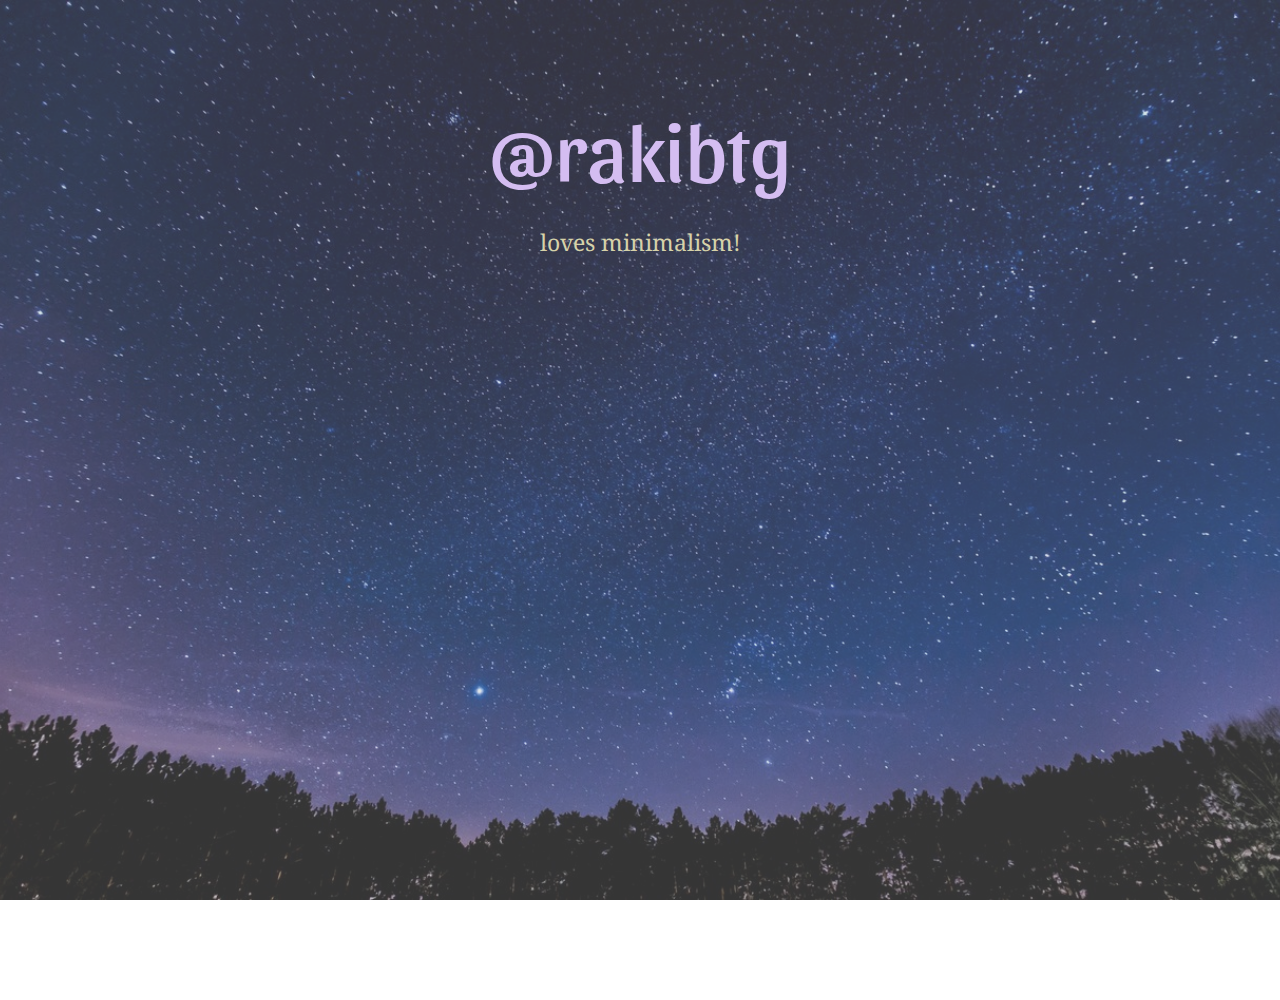
<file: index.html>
<!DOCTYPE html>
<html>
<head>
  <title>@rakibtg</title>
  <link rel="stylesheet" type="text/css" href="style.css">
  <link href="https://fonts.googleapis.com/css?family=Droid+Serif|Sansita" rel="stylesheet">
</head>
<body>
  <div class="container">
    <div class="main-title">
      @rakibtg
    </div>
    <div class="about">
      loves minimalism!
    </div>
  </div>
</body>
</html>
</file>
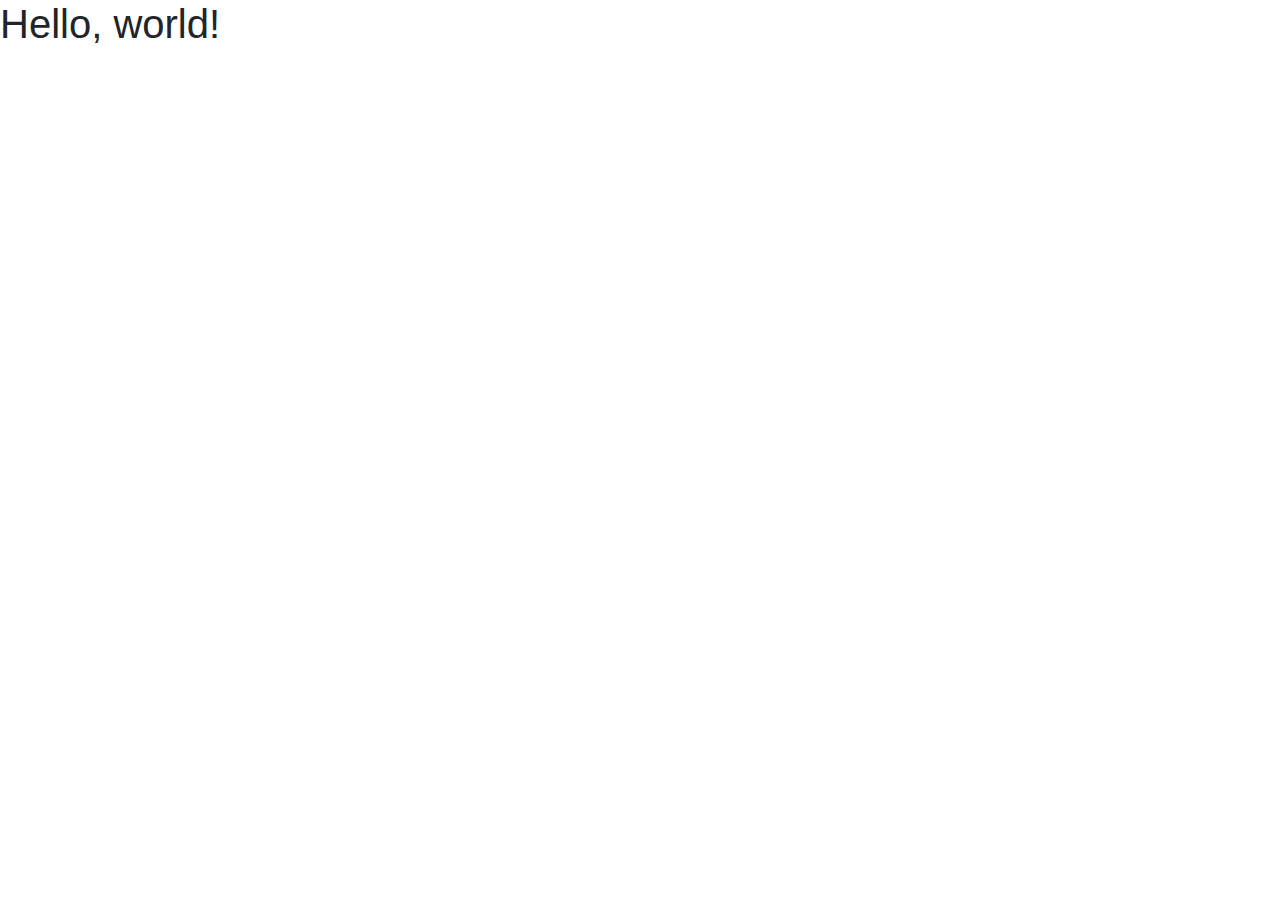
<file: magic.html>
<!doctype html>
<html lang="en">
  <head>
    <!-- Required meta tags -->
    <meta charset="utf-8">
    <meta name="viewport" content="width=device-width, initial-scale=1, shrink-to-fit=no">

    <!-- Bootstrap CSS -->
    <link rel="stylesheet" href="https://stackpath.bootstrapcdn.com/bootstrap/4.4.1/css/bootstrap.min.css" integrity="sha384-Vkoo8x4CGsO3+Hhxv8T/Q5PaXtkKtu6ug5TOeNV6gBiFeWPGFN9MuhOf23Q9Ifjh" crossorigin="anonymous">

    <title>Hello, world!</title>
  </head>
  <body>
    <h1>Hello, world!</h1>

    <!-- Optional JavaScript -->
    <!-- jQuery first, then Popper.js, then Bootstrap JS -->
    <script src="https://code.jquery.com/jquery-3.4.1.slim.min.js" integrity="sha384-J6qa4849blE2+poT4WnyKhv5vZF5SrPo0iEjwBvKU7imGFAV0wwj1yYfoRSJoZ+n" crossorigin="anonymous"></script>
    <script src="https://cdn.jsdelivr.net/npm/popper.js@1.16.0/dist/umd/popper.min.js" integrity="sha384-Q6E9RHvbIyZFJoft+2mJbHaEWldlvI9IOYy5n3zV9zzTtmI3UksdQRVvoxMfooAo" crossorigin="anonymous"></script>
    <script src="https://stackpath.bootstrapcdn.com/bootstrap/4.4.1/js/bootstrap.min.js" integrity="sha384-wfSDF2E50Y2D1uUdj0O3uMBJnjuUD4Ih7YwaYd1iqfktj0Uod8GCExl3Og8ifwB6" crossorigin="anonymous"></script>
  </body>
</html>
</file>
<file: style.css>
html, body {
  margin: 0px;
  padding: 0px;
  height: 100%;
  width: 100%;
  background: url(rakibtg.jpeg) no-repeat center bottom fixed; 
  -webkit-background-size: cover;
  -moz-background-size: cover;
  -o-background-size: cover;
  background-size: cover;
  overflow: hidden;
}

div.container {
  height: inherit;
  background-color: rgba(175, 175, 175, 0.3);
  font-family: 'Droid Serif', serif;
  padding-top: 100px;
}

div.main-title {
  text-align: center;
  font-size: 80px;
  font-family: 'Sansita', sans-serif;
  color: #d4bdf1;
}

div.about {
  text-align: center;
  font-size: 23px;
  color: #d6d2a9;
  padding-top: 30px;
}
</file>
